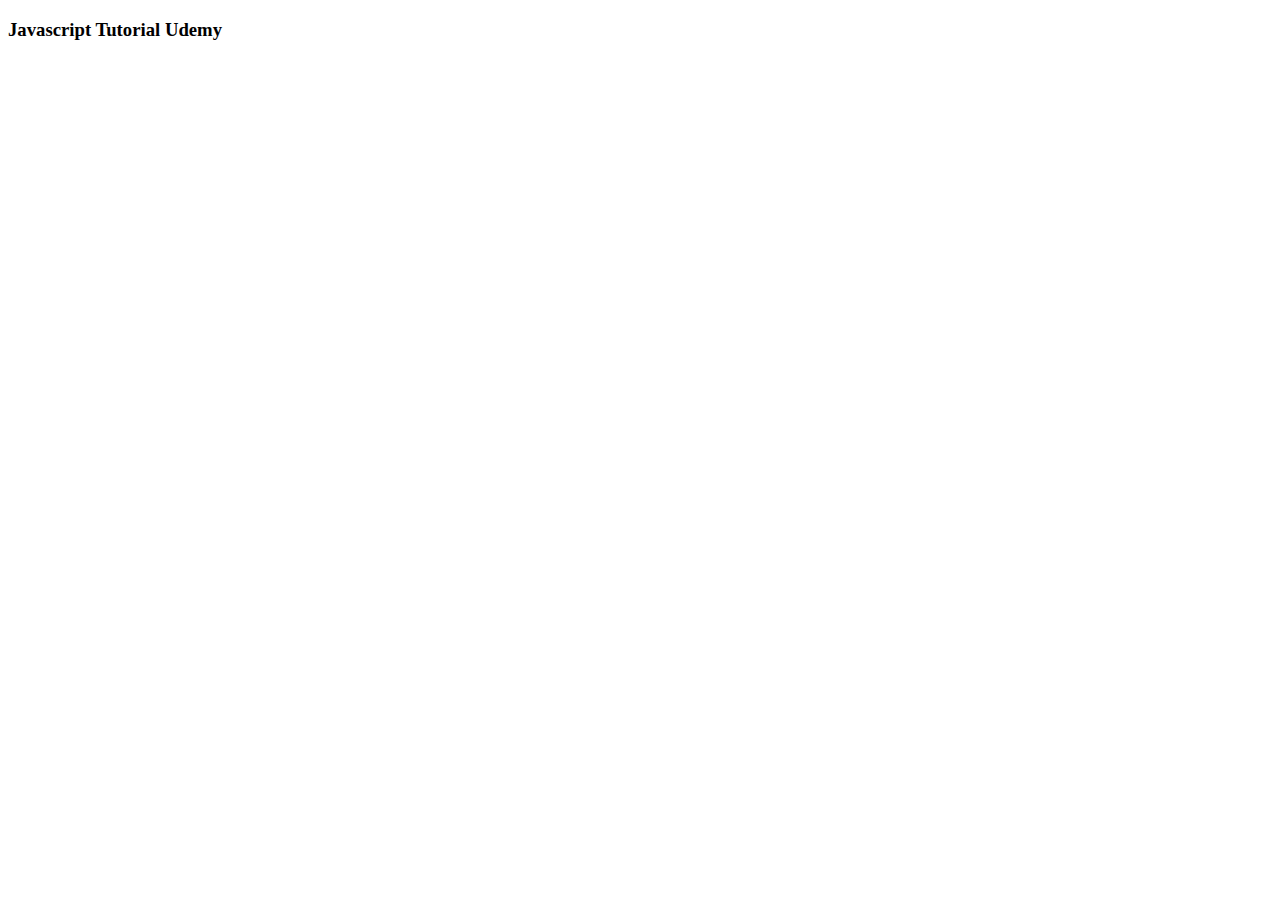
<file: index.html>
<!DOCTYPE html>
<html lang="en">

<head>
  <meta charset="UTF-8">
  <meta name="viewport" content="width=device-width, initial-scale=1.0">
  <meta http-equiv="X-UA-Compatible" content="ie=edge">
  <title>Document</title>
</head>

<body>
  <h3>Javascript Tutorial Udemy</h3>



  <!-- <script src="first.js"></script> -->
  <!-- <script src="operator.js"></script> -->
  <!-- <script src="functions.js"></script> -->
  <!-- <script src="arrays.js"></script> -->
  <!-- <script src="objects.js"></script> -->
  <script src="loops.js"></script>
</body>

</html>
</file>
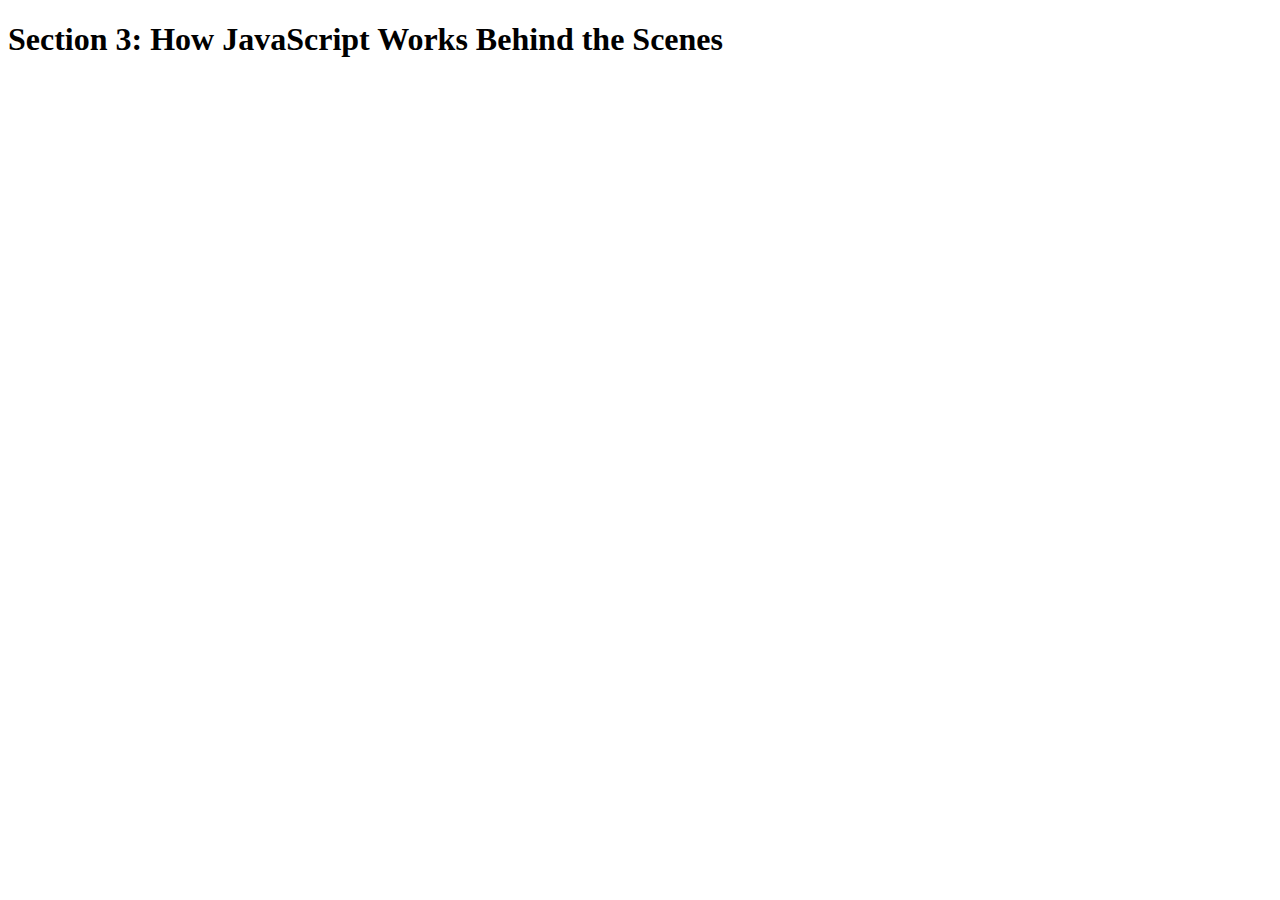
<file: chapter3/index.html>
<!DOCTYPE html>
<html lang="en">
    <head>
        <meta charset="UTF-8">
        <title>Section 3: How JavaScript Works Behind the Scenes</title>
    </head>

    <body>
        <h1>Section 3: How JavaScript Works Behind the Scenes</h1>
        <script src="script.js"></script>
    </body>
</html>
</file>
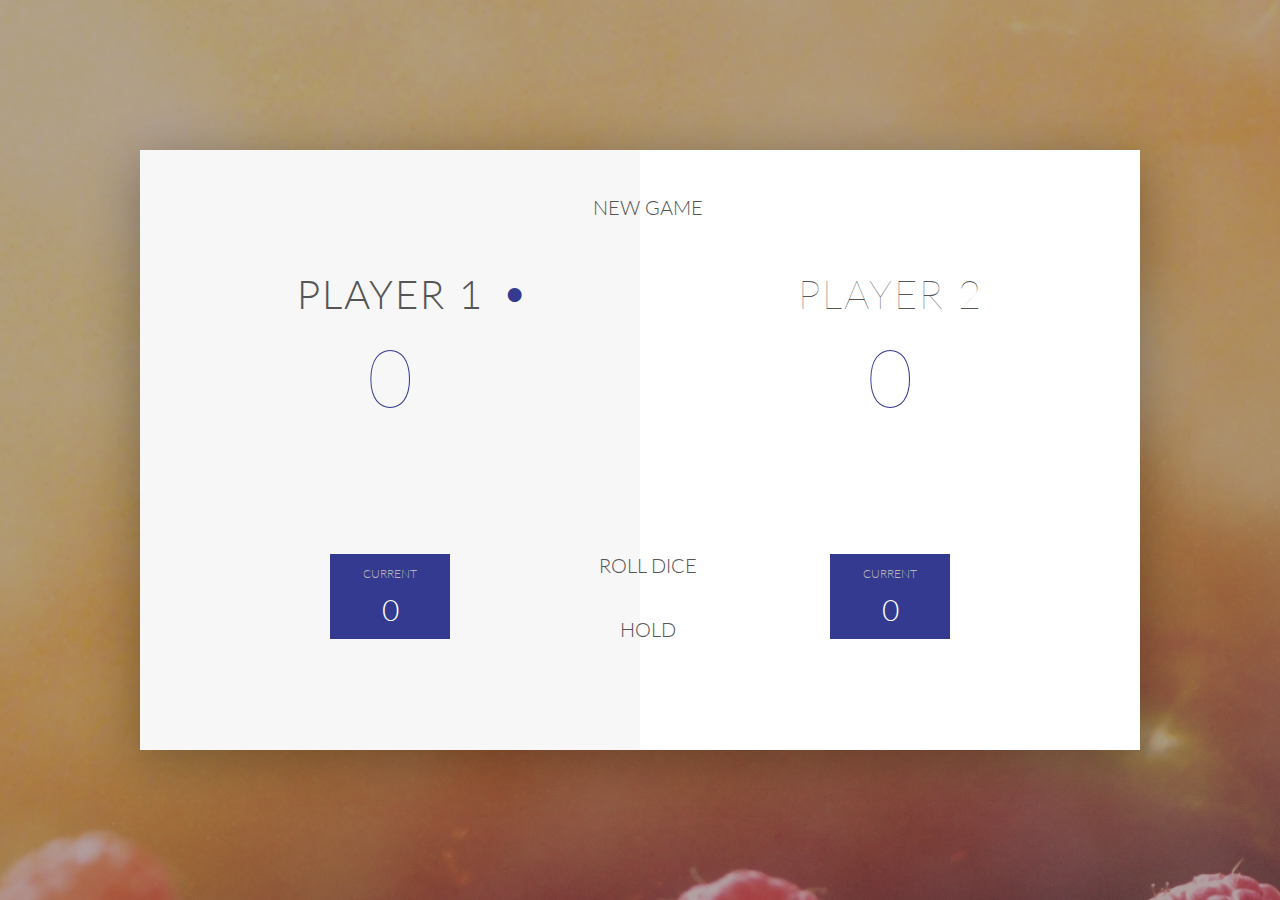
<file: chapter4/index.html>
<!DOCTYPE html>
<html lang="en">

<head>
    <meta charset="UTF-8">
    <link href="https://fonts.googleapis.com/css?family=Lato:100,300,600" rel="stylesheet" type="text/css">
    <link href="http://code.ionicframework.com/ionicons/2.0.1/css/ionicons.min.css" rel="stylesheet" type="text/css">
    <link type="text/css" rel="stylesheet" href="css/style.css">

    <title>Pig Game</title>
</head>

<body>
    <div class="wrapper clearfix">
        <div class="player-0-panel active">
            <div class="player-name" id="name-0">Player 1</div>
            <div class="player-score" id="score-0">43</div>
            <div class="player-current-box">
                <div class="player-current-label">Current</div>
                <div class="player-current-score" id="current-0">11</div>
            </div>
        </div>

        <div class="player-1-panel">
            <div class="player-name" id="name-1">Player 2</div>
            <div class="player-score" id="score-1">72</div>
            <div class="player-current-box">
                <div class="player-current-label">Current</div>
                <div class="player-current-score" id="current-1">0</div>
            </div>
        </div>

        <button class="btn-new"><i class="ion-ios-plus-outline"></i>New game</button>
        <button class="btn-roll"><i class="ion-ios-loop"></i>Roll dice</button>
        <button class="btn-hold"><i class="ion-ios-download-outline"></i>Hold</button>

        <img src="dice-5.png" alt="Dice" class="dice">
    </div>

    <script src="js/app.js"></script>
</body>

</html>
</file>
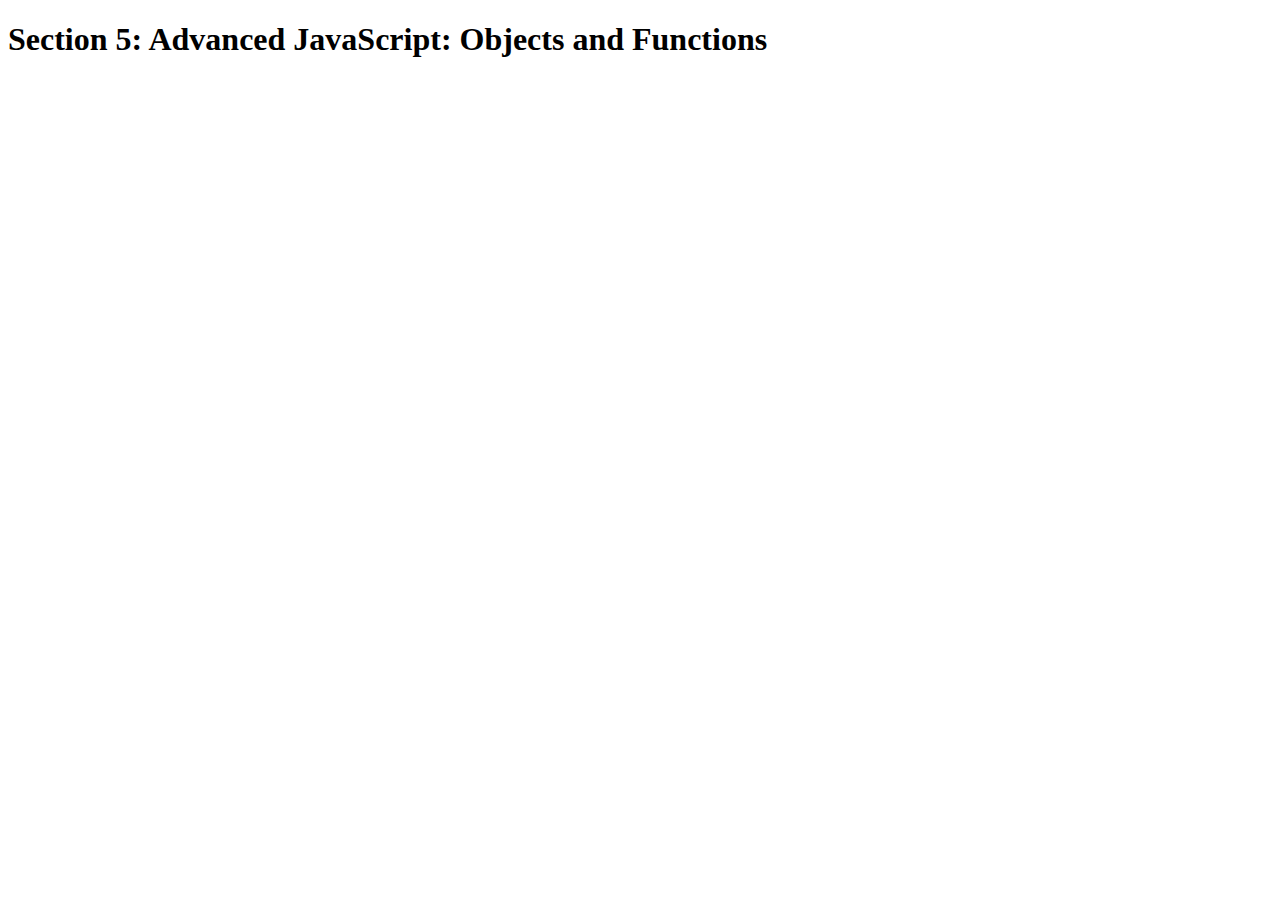
<file: chapter5/index.html>
<!DOCTYPE html>
<html lang="en">

<head>
    <meta charset="UTF-8">
    <title>Section 5: Advanced JavaScript: Objects and Functions</title>
</head>

<body>
    <h1>Section 5: Advanced JavaScript: Objects and Functions</h1>
    <!-- <script src="script.js"></script> -->
    <!-- <script src="script2.js"></script> -->
    <script src="script3.js"></script>
</body>

</html>
</file>
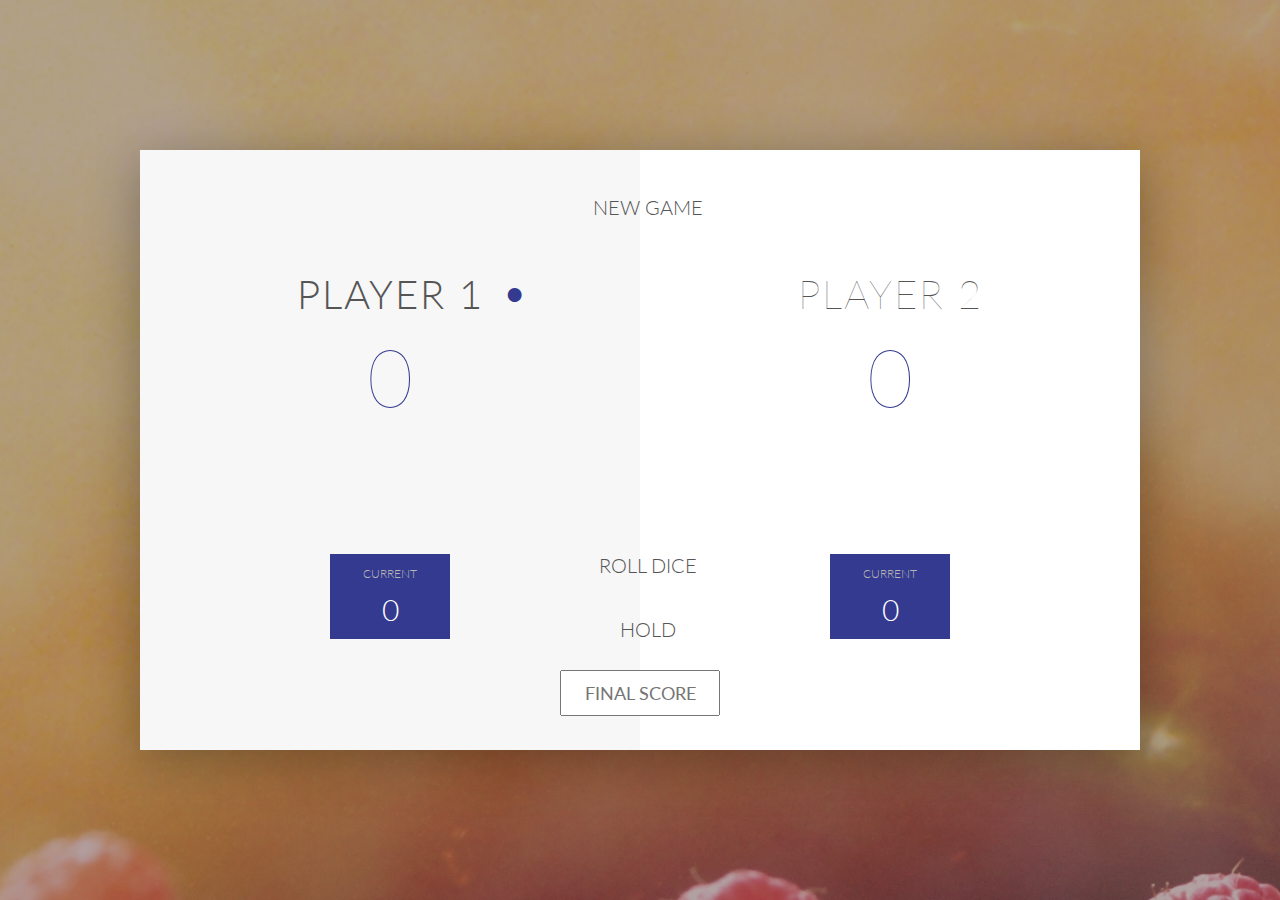
<file: chapter4/challenges/index.html>
<!DOCTYPE html>
<html lang="en">

<head>
    <meta charset="UTF-8">
    <link href="https://fonts.googleapis.com/css?family=Lato:100,300,600" rel="stylesheet" type="text/css">
    <link href="http://code.ionicframework.com/ionicons/2.0.1/css/ionicons.min.css" rel="stylesheet" type="text/css">
    <link type="text/css" rel="stylesheet" href="css/style.css">

    <title>Pig Game</title>
</head>

<body>
    <div class="wrapper clearfix">
        <div class="player-0-panel active">
            <div class="player-name" id="name-0">Player 1</div>
            <div class="player-score" id="score-0">43</div>
            <div class="player-current-box">
                <div class="player-current-label">Current</div>
                <div class="player-current-score" id="current-0">11</div>
            </div>
        </div>

        <div class="player-1-panel">
            <div class="player-name" id="name-1">Player 2</div>
            <div class="player-score" id="score-1">72</div>
            <div class="player-current-box">
                <div class="player-current-label">Current</div>
                <div class="player-current-score" id="current-1">0</div>
            </div>
        </div>

        <button class="btn-new"><i class="ion-ios-plus-outline"></i>New game</button>
        <button class="btn-roll"><i class="ion-ios-loop"></i>Roll dice</button>
        <button class="btn-hold"><i class="ion-ios-download-outline"></i>Hold</button>

        <input type="text" placeholder="Final score" class="final-score">

        <img src="dice-5.png" alt="Dice" class="dice" id="dice-1">
        <img src="dice-5.png" alt="Dice" class="dice" id="dice-2">
    </div>

    <script src="js/app.js"></script>
</body>

</html>
</file>
<file: chapter4/css/style.css>
/**********************************************
*** GENERAL
**********************************************/

* {
    margin: 0;
    padding: 0;
    box-sizing: border-box;

}

.clearfix::after {
    content: "";
    display: table;
    clear: both;
}

body {
    background-image: linear-gradient(rgba(62, 20, 20, 0.4), rgba(62, 20, 20, 0.4)), url(back.jpg);
    background-size: cover;
    background-position: center;
    font-family: Lato;
    font-weight: 300;
    position: relative;
    height: 100vh;
    color: #555;
}

.wrapper {
    width: 1000px;
    position: absolute;
    top: 50%;
    left: 50%;
    transform: translate(-50%, -50%);
    background-color: #fff;
    box-shadow: 0px 10px 50px rgba(0, 0, 0, 0.3);
    overflow: hidden;
}

.player-0-panel,
.player-1-panel {
    width: 50%;
    float: left;
    height: 600px;
    padding: 100px;
}



/**********************************************
*** PLAYERS
**********************************************/

.player-name {
    font-size: 40px;
    text-align: center;
    text-transform: uppercase;
    letter-spacing: 2px;
    font-weight: 100;
    margin-top: 20px;
    margin-bottom: 10px;
    position: relative;
}

.player-score {
    text-align: center;
    font-size: 80px;
    font-weight: 100;
    color: #343a8f;
    margin-bottom: 130px;
}

.active {
    background-color: #f7f7f7;
}

.active .player-name {
    font-weight: 300;
}

.active .player-name::after {
    content: "\2022";
    font-size: 47px;
    position: absolute;
    color: #343a8f;
    top: -7px;
    right: 10px;

}

.player-current-box {
    background-color: #343a8f;
    color: #fff;
    width: 40%;
    margin: 0 auto;
    padding: 12px;
    text-align: center;
}

.player-current-label {
    text-transform: uppercase;
    margin-bottom: 10px;
    font-size: 12px;
    color: #b8b5b5;
}

.player-current-score {
    font-size: 30px;
}

button {
    position: absolute;
    width: 200px;
    left: 50%;
    transform: translateX(-50%);
    color: #555;
    background: none;
    border: none;
    font-family: Lato;
    font-size: 20px;
    text-transform: uppercase;
    cursor: pointer;
    font-weight: 300;
    transition: background-color 0.3s, color 0.3s;
}

button:hover {
    font-weight: 600;
}

button:hover i {
    margin-right: 20px;
}

button:focus {
    outline: none;
}

i {
    color: #343a8f;
    display: inline-block;
    margin-right: 15px;
    font-size: 32px;
    line-height: 1;
    vertical-align: text-top;
    margin-top: -4px;
    transition: margin 0.3s;
}

.btn-new {
    top: 45px;
}

.btn-roll {
    top: 403px;
}

.btn-hold {
    top: 467px;
}

.dice {
    position: absolute;
    left: 50%;
    top: 178px;
    transform: translateX(-50%);
    height: 100px;
    box-shadow: 0px 10px 60px rgba(0, 0, 0, 0.10);
}

.winner {
    background-color: #f7f7f7;
}

.winner .player-name {
    font-weight: 300;
    color: #343a8f;
}
</file>
<file: chapter4/challenges/css/style.css>
/**********************************************
*** GENERAL
**********************************************/

* {
    margin: 0;
    padding: 0;
    box-sizing: border-box;

}

.clearfix::after {
    content: "";
    display: table;
    clear: both;
}

body {
    background-image: linear-gradient(rgba(62, 20, 20, 0.4), rgba(62, 20, 20, 0.4)), url(back.jpg);
    background-size: cover;
    background-position: center;
    font-family: Lato;
    font-weight: 300;
    position: relative;
    height: 100vh;
    color: #555;
}

.wrapper {
    width: 1000px;
    position: absolute;
    top: 50%;
    left: 50%;
    transform: translate(-50%, -50%);
    background-color: #fff;
    box-shadow: 0px 10px 50px rgba(0, 0, 0, 0.3);
    overflow: hidden;
}

.player-0-panel,
.player-1-panel {
    width: 50%;
    float: left;
    height: 600px;
    padding: 100px;
}

.final-score {
    position: absolute;
    left: 50%;
    transform: translateX(-50%);
    top: 520px;
    color: #343a8f;
    font-size: 18px;
    font-family: 'Lato';
    text-align: center;
    padding: 10px;
    width: 160px;
    text-transform: uppercase;
}

.final-score:focus {
    outline: none;
}

#dice-1 {
    top: 120px;
}

#dice-2 {
    top: 250px;
}

/**********************************************
*** PLAYERS
**********************************************/

.player-name {
    font-size: 40px;
    text-align: center;
    text-transform: uppercase;
    letter-spacing: 2px;
    font-weight: 100;
    margin-top: 20px;
    margin-bottom: 10px;
    position: relative;
}

.player-score {
    text-align: center;
    font-size: 80px;
    font-weight: 100;
    color: #343a8f;
    margin-bottom: 130px;
}

.active {
    background-color: #f7f7f7;
}

.active .player-name {
    font-weight: 300;
}

.active .player-name::after {
    content: "\2022";
    font-size: 47px;
    position: absolute;
    color: #343a8f;
    top: -7px;
    right: 10px;

}

.player-current-box {
    background-color: #343a8f;
    color: #fff;
    width: 40%;
    margin: 0 auto;
    padding: 12px;
    text-align: center;
}

.player-current-label {
    text-transform: uppercase;
    margin-bottom: 10px;
    font-size: 12px;
    color: #b8b5b5;
}

.player-current-score {
    font-size: 30px;
}

button {
    position: absolute;
    width: 200px;
    left: 50%;
    transform: translateX(-50%);
    color: #555;
    background: none;
    border: none;
    font-family: Lato;
    font-size: 20px;
    text-transform: uppercase;
    cursor: pointer;
    font-weight: 300;
    transition: background-color 0.3s, color 0.3s;
}

button:hover {
    font-weight: 600;
}

button:hover i {
    margin-right: 20px;
}

button:focus {
    outline: none;
}

i {
    color: #343a8f;
    display: inline-block;
    margin-right: 15px;
    font-size: 32px;
    line-height: 1;
    vertical-align: text-top;
    margin-top: -4px;
    transition: margin 0.3s;
}

.btn-new {
    top: 45px;
}

.btn-roll {
    top: 403px;
}

.btn-hold {
    top: 467px;
}

.dice {
    position: absolute;
    left: 50%;
    top: 178px;
    transform: translateX(-50%);
    height: 100px;
    box-shadow: 0px 10px 60px rgba(0, 0, 0, 0.10);
}

.winner {
    background-color: #f7f7f7;
}

.winner .player-name {
    font-weight: 300;
    color: #343a8f;
}
</file>
